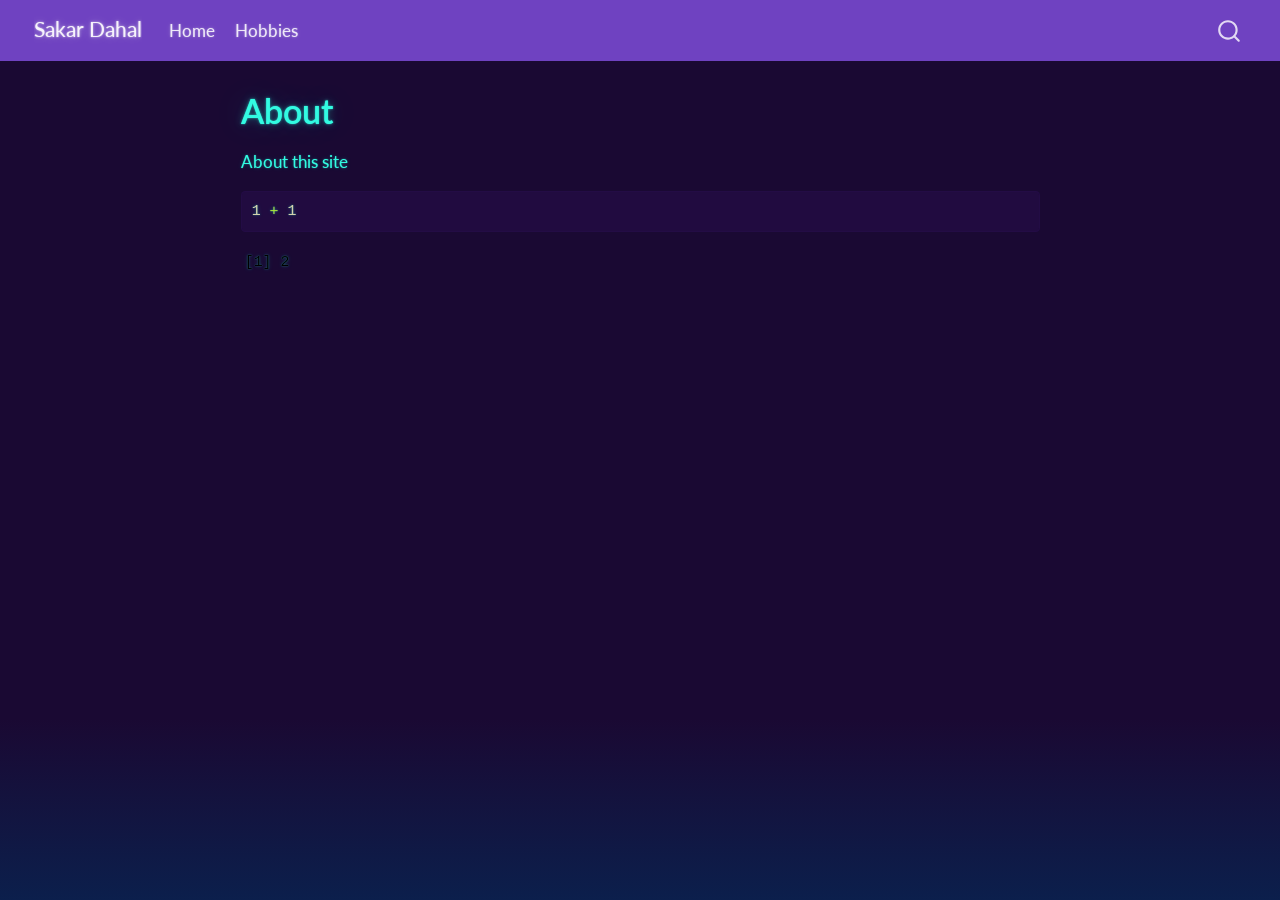
<file: docs/about.html>
<!DOCTYPE html>
<html xmlns="http://www.w3.org/1999/xhtml" lang="en" xml:lang="en"><head>

<meta charset="utf-8">
<meta name="generator" content="quarto-1.8.25">

<meta name="viewport" content="width=device-width, initial-scale=1.0, user-scalable=yes">


<title>About – Sakar Dahal</title>
<style>
code{white-space: pre-wrap;}
span.smallcaps{font-variant: small-caps;}
div.columns{display: flex; gap: min(4vw, 1.5em);}
div.column{flex: auto; overflow-x: auto;}
div.hanging-indent{margin-left: 1.5em; text-indent: -1.5em;}
ul.task-list{list-style: none;}
ul.task-list li input[type="checkbox"] {
  width: 0.8em;
  margin: 0 0.8em 0.2em -1em; /* quarto-specific, see https://github.com/quarto-dev/quarto-cli/issues/4556 */ 
  vertical-align: middle;
}
/* CSS for syntax highlighting */
html { -webkit-text-size-adjust: 100%; }
pre > code.sourceCode { white-space: pre; position: relative; }
pre > code.sourceCode > span { display: inline-block; line-height: 1.25; }
pre > code.sourceCode > span:empty { height: 1.2em; }
.sourceCode { overflow: visible; }
code.sourceCode > span { color: inherit; text-decoration: inherit; }
div.sourceCode { margin: 1em 0; }
pre.sourceCode { margin: 0; }
@media screen {
div.sourceCode { overflow: auto; }
}
@media print {
pre > code.sourceCode { white-space: pre-wrap; }
pre > code.sourceCode > span { text-indent: -5em; padding-left: 5em; }
}
pre.numberSource code
  { counter-reset: source-line 0; }
pre.numberSource code > span
  { position: relative; left: -4em; counter-increment: source-line; }
pre.numberSource code > span > a:first-child::before
  { content: counter(source-line);
    position: relative; left: -1em; text-align: right; vertical-align: baseline;
    border: none; display: inline-block;
    -webkit-touch-callout: none; -webkit-user-select: none;
    -khtml-user-select: none; -moz-user-select: none;
    -ms-user-select: none; user-select: none;
    padding: 0 4px; width: 4em;
  }
pre.numberSource { margin-left: 3em;  padding-left: 4px; }
div.sourceCode
  {   }
@media screen {
pre > code.sourceCode > span > a:first-child::before { text-decoration: underline; }
}
</style>


<script src="site_libs/quarto-nav/quarto-nav.js"></script>
<script src="site_libs/quarto-nav/headroom.min.js"></script>
<script src="site_libs/clipboard/clipboard.min.js"></script>
<script src="site_libs/quarto-search/autocomplete.umd.js"></script>
<script src="site_libs/quarto-search/fuse.min.js"></script>
<script src="site_libs/quarto-search/quarto-search.js"></script>
<meta name="quarto:offset" content="./">
<script src="site_libs/quarto-html/quarto.js" type="module"></script>
<script src="site_libs/quarto-html/tabsets/tabsets.js" type="module"></script>
<script src="site_libs/quarto-html/axe/axe-check.js" type="module"></script>
<script src="site_libs/quarto-html/popper.min.js"></script>
<script src="site_libs/quarto-html/tippy.umd.min.js"></script>
<script src="site_libs/quarto-html/anchor.min.js"></script>
<link href="site_libs/quarto-html/tippy.css" rel="stylesheet">
<link href="site_libs/quarto-html/quarto-syntax-highlighting-dark-707d8167ce6003fca903bfe2be84ab7f.css" rel="stylesheet" id="quarto-text-highlighting-styles">
<script src="site_libs/bootstrap/bootstrap.min.js"></script>
<link href="site_libs/bootstrap/bootstrap-icons.css" rel="stylesheet">
<link href="site_libs/bootstrap/bootstrap-812b6faf5bfc829b3e56fdeeaa55c95f.min.css" rel="stylesheet" append-hash="true" id="quarto-bootstrap" data-mode="dark">
<script id="quarto-search-options" type="application/json">{
  "location": "navbar",
  "copy-button": false,
  "collapse-after": 3,
  "panel-placement": "end",
  "type": "overlay",
  "limit": 50,
  "keyboard-shortcut": [
    "f",
    "/",
    "s"
  ],
  "show-item-context": false,
  "language": {
    "search-no-results-text": "No results",
    "search-matching-documents-text": "matching documents",
    "search-copy-link-title": "Copy link to search",
    "search-hide-matches-text": "Hide additional matches",
    "search-more-match-text": "more match in this document",
    "search-more-matches-text": "more matches in this document",
    "search-clear-button-title": "Clear",
    "search-text-placeholder": "",
    "search-detached-cancel-button-title": "Cancel",
    "search-submit-button-title": "Submit",
    "search-label": "Search"
  }
}</script>


</head>

<body class="nav-fixed fullcontent quarto-light">

<div id="quarto-search-results"></div>
  <header id="quarto-header" class="headroom fixed-top">
    <nav class="navbar navbar-expand-lg " data-bs-theme="dark">
      <div class="navbar-container container-fluid">
      <div class="navbar-brand-container mx-auto">
    <a href="./index.html" class="navbar-brand navbar-brand-logo">
    </a>
    <a class="navbar-brand" href="./index.html">
    <span class="navbar-title">Sakar Dahal</span>
    </a>
  </div>
            <div id="quarto-search" class="" title="Search"></div>
          <button class="navbar-toggler" type="button" data-bs-toggle="collapse" data-bs-target="#navbarCollapse" aria-controls="navbarCollapse" role="menu" aria-expanded="false" aria-label="Toggle navigation" onclick="if (window.quartoToggleHeadroom) { window.quartoToggleHeadroom(); }">
  <span class="navbar-toggler-icon"></span>
</button>
          <div class="collapse navbar-collapse" id="navbarCollapse">
            <ul class="navbar-nav navbar-nav-scroll me-auto">
  <li class="nav-item">
    <a class="nav-link" href="./index.html"> 
<span class="menu-text">Home</span></a>
  </li>  
  <li class="nav-item">
    <a class="nav-link" href="./hobbies.html"> 
<span class="menu-text">Hobbies</span></a>
  </li>  
</ul>
          </div> <!-- /navcollapse -->
            <div class="quarto-navbar-tools">
</div>
      </div> <!-- /container-fluid -->
    </nav>
</header>
<!-- content -->
<div id="quarto-content" class="quarto-container page-columns page-rows-contents page-layout-article page-navbar">
<!-- sidebar -->
<!-- margin-sidebar -->
    
<!-- main -->
<main class="content" id="quarto-document-content">

<header id="title-block-header" class="quarto-title-block default">
<div class="quarto-title">
<h1 class="title">About</h1>
</div>



<div class="quarto-title-meta">

    
  
    
  </div>
  


</header>


<p>About this site</p>
<div class="cell">
<div class="code-copy-outer-scaffold"><div class="sourceCode cell-code" id="cb1"><pre class="sourceCode r code-with-copy"><code class="sourceCode r"><span id="cb1-1"><a href="#cb1-1" aria-hidden="true" tabindex="-1"></a><span class="dv">1</span> <span class="sc">+</span> <span class="dv">1</span></span></code></pre></div><button title="Copy to Clipboard" class="code-copy-button"><i class="bi"></i></button></div>
<div class="cell-output cell-output-stdout">
<pre><code>[1] 2</code></pre>
</div>
</div>



</main> <!-- /main -->
<script id="quarto-html-after-body" type="application/javascript">
  window.document.addEventListener("DOMContentLoaded", function (event) {
    const icon = "";
    const anchorJS = new window.AnchorJS();
    anchorJS.options = {
      placement: 'right',
      icon: icon
    };
    anchorJS.add('.anchored');
    const isCodeAnnotation = (el) => {
      for (const clz of el.classList) {
        if (clz.startsWith('code-annotation-')) {                     
          return true;
        }
      }
      return false;
    }
    const onCopySuccess = function(e) {
      // button target
      const button = e.trigger;
      // don't keep focus
      button.blur();
      // flash "checked"
      button.classList.add('code-copy-button-checked');
      var currentTitle = button.getAttribute("title");
      button.setAttribute("title", "Copied!");
      let tooltip;
      if (window.bootstrap) {
        button.setAttribute("data-bs-toggle", "tooltip");
        button.setAttribute("data-bs-placement", "left");
        button.setAttribute("data-bs-title", "Copied!");
        tooltip = new bootstrap.Tooltip(button, 
          { trigger: "manual", 
            customClass: "code-copy-button-tooltip",
            offset: [0, -8]});
        tooltip.show();    
      }
      setTimeout(function() {
        if (tooltip) {
          tooltip.hide();
          button.removeAttribute("data-bs-title");
          button.removeAttribute("data-bs-toggle");
          button.removeAttribute("data-bs-placement");
        }
        button.setAttribute("title", currentTitle);
        button.classList.remove('code-copy-button-checked');
      }, 1000);
      // clear code selection
      e.clearSelection();
    }
    const getTextToCopy = function(trigger) {
      const outerScaffold = trigger.parentElement.cloneNode(true);
      const codeEl = outerScaffold.querySelector('code');
      for (const childEl of codeEl.children) {
        if (isCodeAnnotation(childEl)) {
          childEl.remove();
        }
      }
      return codeEl.innerText;
    }
    const clipboard = new window.ClipboardJS('.code-copy-button:not([data-in-quarto-modal])', {
      text: getTextToCopy
    });
    clipboard.on('success', onCopySuccess);
    if (window.document.getElementById('quarto-embedded-source-code-modal')) {
      const clipboardModal = new window.ClipboardJS('.code-copy-button[data-in-quarto-modal]', {
        text: getTextToCopy,
        container: window.document.getElementById('quarto-embedded-source-code-modal')
      });
      clipboardModal.on('success', onCopySuccess);
    }
      var localhostRegex = new RegExp(/^(?:http|https):\/\/localhost\:?[0-9]*\//);
      var mailtoRegex = new RegExp(/^mailto:/);
        var filterRegex = new RegExp('/' + window.location.host + '/');
      var isInternal = (href) => {
          return filterRegex.test(href) || localhostRegex.test(href) || mailtoRegex.test(href);
      }
      // Inspect non-navigation links and adorn them if external
     var links = window.document.querySelectorAll('a[href]:not(.nav-link):not(.navbar-brand):not(.toc-action):not(.sidebar-link):not(.sidebar-item-toggle):not(.pagination-link):not(.no-external):not([aria-hidden]):not(.dropdown-item):not(.quarto-navigation-tool):not(.about-link)');
      for (var i=0; i<links.length; i++) {
        const link = links[i];
        if (!isInternal(link.href)) {
          // undo the damage that might have been done by quarto-nav.js in the case of
          // links that we want to consider external
          if (link.dataset.originalHref !== undefined) {
            link.href = link.dataset.originalHref;
          }
        }
      }
    function tippyHover(el, contentFn, onTriggerFn, onUntriggerFn) {
      const config = {
        allowHTML: true,
        maxWidth: 500,
        delay: 100,
        arrow: false,
        appendTo: function(el) {
            return el.parentElement;
        },
        interactive: true,
        interactiveBorder: 10,
        theme: 'quarto',
        placement: 'bottom-start',
      };
      if (contentFn) {
        config.content = contentFn;
      }
      if (onTriggerFn) {
        config.onTrigger = onTriggerFn;
      }
      if (onUntriggerFn) {
        config.onUntrigger = onUntriggerFn;
      }
      window.tippy(el, config); 
    }
    const noterefs = window.document.querySelectorAll('a[role="doc-noteref"]');
    for (var i=0; i<noterefs.length; i++) {
      const ref = noterefs[i];
      tippyHover(ref, function() {
        // use id or data attribute instead here
        let href = ref.getAttribute('data-footnote-href') || ref.getAttribute('href');
        try { href = new URL(href).hash; } catch {}
        const id = href.replace(/^#\/?/, "");
        const note = window.document.getElementById(id);
        if (note) {
          return note.innerHTML;
        } else {
          return "";
        }
      });
    }
    const xrefs = window.document.querySelectorAll('a.quarto-xref');
    const processXRef = (id, note) => {
      // Strip column container classes
      const stripColumnClz = (el) => {
        el.classList.remove("page-full", "page-columns");
        if (el.children) {
          for (const child of el.children) {
            stripColumnClz(child);
          }
        }
      }
      stripColumnClz(note)
      if (id === null || id.startsWith('sec-')) {
        // Special case sections, only their first couple elements
        const container = document.createElement("div");
        if (note.children && note.children.length > 2) {
          container.appendChild(note.children[0].cloneNode(true));
          for (let i = 1; i < note.children.length; i++) {
            const child = note.children[i];
            if (child.tagName === "P" && child.innerText === "") {
              continue;
            } else {
              container.appendChild(child.cloneNode(true));
              break;
            }
          }
          if (window.Quarto?.typesetMath) {
            window.Quarto.typesetMath(container);
          }
          return container.innerHTML
        } else {
          if (window.Quarto?.typesetMath) {
            window.Quarto.typesetMath(note);
          }
          return note.innerHTML;
        }
      } else {
        // Remove any anchor links if they are present
        const anchorLink = note.querySelector('a.anchorjs-link');
        if (anchorLink) {
          anchorLink.remove();
        }
        if (window.Quarto?.typesetMath) {
          window.Quarto.typesetMath(note);
        }
        if (note.classList.contains("callout")) {
          return note.outerHTML;
        } else {
          return note.innerHTML;
        }
      }
    }
    for (var i=0; i<xrefs.length; i++) {
      const xref = xrefs[i];
      tippyHover(xref, undefined, function(instance) {
        instance.disable();
        let url = xref.getAttribute('href');
        let hash = undefined; 
        if (url.startsWith('#')) {
          hash = url;
        } else {
          try { hash = new URL(url).hash; } catch {}
        }
        if (hash) {
          const id = hash.replace(/^#\/?/, "");
          const note = window.document.getElementById(id);
          if (note !== null) {
            try {
              const html = processXRef(id, note.cloneNode(true));
              instance.setContent(html);
            } finally {
              instance.enable();
              instance.show();
            }
          } else {
            // See if we can fetch this
            fetch(url.split('#')[0])
            .then(res => res.text())
            .then(html => {
              const parser = new DOMParser();
              const htmlDoc = parser.parseFromString(html, "text/html");
              const note = htmlDoc.getElementById(id);
              if (note !== null) {
                const html = processXRef(id, note);
                instance.setContent(html);
              } 
            }).finally(() => {
              instance.enable();
              instance.show();
            });
          }
        } else {
          // See if we can fetch a full url (with no hash to target)
          // This is a special case and we should probably do some content thinning / targeting
          fetch(url)
          .then(res => res.text())
          .then(html => {
            const parser = new DOMParser();
            const htmlDoc = parser.parseFromString(html, "text/html");
            const note = htmlDoc.querySelector('main.content');
            if (note !== null) {
              // This should only happen for chapter cross references
              // (since there is no id in the URL)
              // remove the first header
              if (note.children.length > 0 && note.children[0].tagName === "HEADER") {
                note.children[0].remove();
              }
              const html = processXRef(null, note);
              instance.setContent(html);
            } 
          }).finally(() => {
            instance.enable();
            instance.show();
          });
        }
      }, function(instance) {
      });
    }
        let selectedAnnoteEl;
        const selectorForAnnotation = ( cell, annotation) => {
          let cellAttr = 'data-code-cell="' + cell + '"';
          let lineAttr = 'data-code-annotation="' +  annotation + '"';
          const selector = 'span[' + cellAttr + '][' + lineAttr + ']';
          return selector;
        }
        const selectCodeLines = (annoteEl) => {
          const doc = window.document;
          const targetCell = annoteEl.getAttribute("data-target-cell");
          const targetAnnotation = annoteEl.getAttribute("data-target-annotation");
          const annoteSpan = window.document.querySelector(selectorForAnnotation(targetCell, targetAnnotation));
          const lines = annoteSpan.getAttribute("data-code-lines").split(",");
          const lineIds = lines.map((line) => {
            return targetCell + "-" + line;
          })
          let top = null;
          let height = null;
          let parent = null;
          if (lineIds.length > 0) {
              //compute the position of the single el (top and bottom and make a div)
              const el = window.document.getElementById(lineIds[0]);
              top = el.offsetTop;
              height = el.offsetHeight;
              parent = el.parentElement.parentElement;
            if (lineIds.length > 1) {
              const lastEl = window.document.getElementById(lineIds[lineIds.length - 1]);
              const bottom = lastEl.offsetTop + lastEl.offsetHeight;
              height = bottom - top;
            }
            if (top !== null && height !== null && parent !== null) {
              // cook up a div (if necessary) and position it 
              let div = window.document.getElementById("code-annotation-line-highlight");
              if (div === null) {
                div = window.document.createElement("div");
                div.setAttribute("id", "code-annotation-line-highlight");
                div.style.position = 'absolute';
                parent.appendChild(div);
              }
              div.style.top = top - 2 + "px";
              div.style.height = height + 4 + "px";
              div.style.left = 0;
              let gutterDiv = window.document.getElementById("code-annotation-line-highlight-gutter");
              if (gutterDiv === null) {
                gutterDiv = window.document.createElement("div");
                gutterDiv.setAttribute("id", "code-annotation-line-highlight-gutter");
                gutterDiv.style.position = 'absolute';
                const codeCell = window.document.getElementById(targetCell);
                const gutter = codeCell.querySelector('.code-annotation-gutter');
                gutter.appendChild(gutterDiv);
              }
              gutterDiv.style.top = top - 2 + "px";
              gutterDiv.style.height = height + 4 + "px";
            }
            selectedAnnoteEl = annoteEl;
          }
        };
        const unselectCodeLines = () => {
          const elementsIds = ["code-annotation-line-highlight", "code-annotation-line-highlight-gutter"];
          elementsIds.forEach((elId) => {
            const div = window.document.getElementById(elId);
            if (div) {
              div.remove();
            }
          });
          selectedAnnoteEl = undefined;
        };
          // Handle positioning of the toggle
      window.addEventListener(
        "resize",
        throttle(() => {
          elRect = undefined;
          if (selectedAnnoteEl) {
            selectCodeLines(selectedAnnoteEl);
          }
        }, 10)
      );
      function throttle(fn, ms) {
      let throttle = false;
      let timer;
        return (...args) => {
          if(!throttle) { // first call gets through
              fn.apply(this, args);
              throttle = true;
          } else { // all the others get throttled
              if(timer) clearTimeout(timer); // cancel #2
              timer = setTimeout(() => {
                fn.apply(this, args);
                timer = throttle = false;
              }, ms);
          }
        };
      }
        // Attach click handler to the DT
        const annoteDls = window.document.querySelectorAll('dt[data-target-cell]');
        for (const annoteDlNode of annoteDls) {
          annoteDlNode.addEventListener('click', (event) => {
            const clickedEl = event.target;
            if (clickedEl !== selectedAnnoteEl) {
              unselectCodeLines();
              const activeEl = window.document.querySelector('dt[data-target-cell].code-annotation-active');
              if (activeEl) {
                activeEl.classList.remove('code-annotation-active');
              }
              selectCodeLines(clickedEl);
              clickedEl.classList.add('code-annotation-active');
            } else {
              // Unselect the line
              unselectCodeLines();
              clickedEl.classList.remove('code-annotation-active');
            }
          });
        }
    const findCites = (el) => {
      const parentEl = el.parentElement;
      if (parentEl) {
        const cites = parentEl.dataset.cites;
        if (cites) {
          return {
            el,
            cites: cites.split(' ')
          };
        } else {
          return findCites(el.parentElement)
        }
      } else {
        return undefined;
      }
    };
    var bibliorefs = window.document.querySelectorAll('a[role="doc-biblioref"]');
    for (var i=0; i<bibliorefs.length; i++) {
      const ref = bibliorefs[i];
      const citeInfo = findCites(ref);
      if (citeInfo) {
        tippyHover(citeInfo.el, function() {
          var popup = window.document.createElement('div');
          citeInfo.cites.forEach(function(cite) {
            var citeDiv = window.document.createElement('div');
            citeDiv.classList.add('hanging-indent');
            citeDiv.classList.add('csl-entry');
            var biblioDiv = window.document.getElementById('ref-' + cite);
            if (biblioDiv) {
              citeDiv.innerHTML = biblioDiv.innerHTML;
            }
            popup.appendChild(citeDiv);
          });
          return popup.innerHTML;
        });
      }
    }
  });
  </script>
</div> <!-- /content -->




</body></html>
</file>
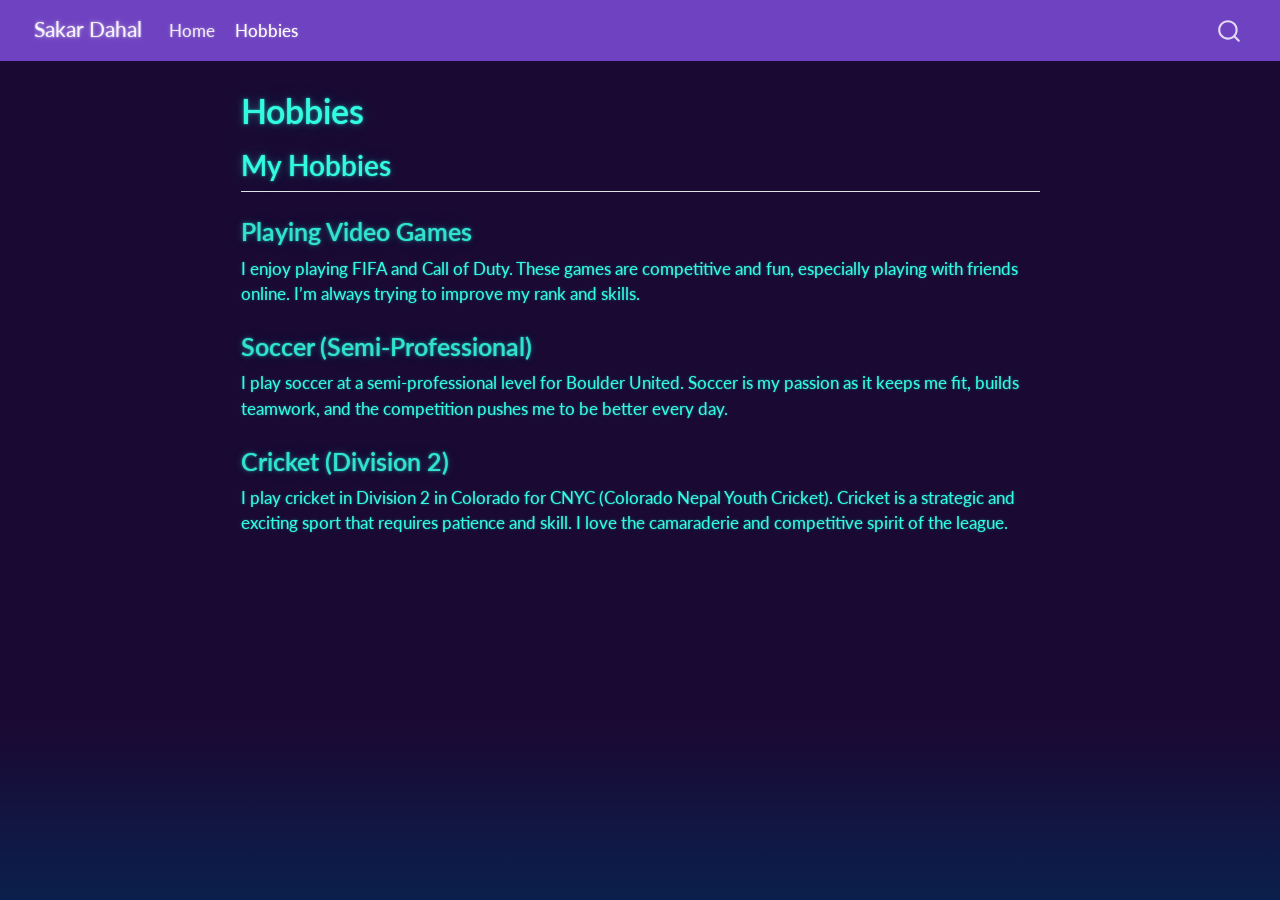
<file: docs/hobbies.html>
<!DOCTYPE html>
<html xmlns="http://www.w3.org/1999/xhtml" lang="en" xml:lang="en"><head>

<meta charset="utf-8">
<meta name="generator" content="quarto-1.8.25">

<meta name="viewport" content="width=device-width, initial-scale=1.0, user-scalable=yes">


<title>Hobbies – Sakar Dahal</title>
<style>
code{white-space: pre-wrap;}
span.smallcaps{font-variant: small-caps;}
div.columns{display: flex; gap: min(4vw, 1.5em);}
div.column{flex: auto; overflow-x: auto;}
div.hanging-indent{margin-left: 1.5em; text-indent: -1.5em;}
ul.task-list{list-style: none;}
ul.task-list li input[type="checkbox"] {
  width: 0.8em;
  margin: 0 0.8em 0.2em -1em; /* quarto-specific, see https://github.com/quarto-dev/quarto-cli/issues/4556 */ 
  vertical-align: middle;
}
</style>


<script src="site_libs/quarto-nav/quarto-nav.js"></script>
<script src="site_libs/quarto-nav/headroom.min.js"></script>
<script src="site_libs/clipboard/clipboard.min.js"></script>
<script src="site_libs/quarto-search/autocomplete.umd.js"></script>
<script src="site_libs/quarto-search/fuse.min.js"></script>
<script src="site_libs/quarto-search/quarto-search.js"></script>
<meta name="quarto:offset" content="./">
<script src="site_libs/quarto-html/quarto.js" type="module"></script>
<script src="site_libs/quarto-html/tabsets/tabsets.js" type="module"></script>
<script src="site_libs/quarto-html/axe/axe-check.js" type="module"></script>
<script src="site_libs/quarto-html/popper.min.js"></script>
<script src="site_libs/quarto-html/tippy.umd.min.js"></script>
<script src="site_libs/quarto-html/anchor.min.js"></script>
<link href="site_libs/quarto-html/tippy.css" rel="stylesheet">
<link href="site_libs/quarto-html/quarto-syntax-highlighting-dark-707d8167ce6003fca903bfe2be84ab7f.css" rel="stylesheet" id="quarto-text-highlighting-styles">
<script src="site_libs/bootstrap/bootstrap.min.js"></script>
<link href="site_libs/bootstrap/bootstrap-icons.css" rel="stylesheet">
<link href="site_libs/bootstrap/bootstrap-812b6faf5bfc829b3e56fdeeaa55c95f.min.css" rel="stylesheet" append-hash="true" id="quarto-bootstrap" data-mode="dark">
<script id="quarto-search-options" type="application/json">{
  "location": "navbar",
  "copy-button": false,
  "collapse-after": 3,
  "panel-placement": "end",
  "type": "overlay",
  "limit": 50,
  "keyboard-shortcut": [
    "f",
    "/",
    "s"
  ],
  "show-item-context": false,
  "language": {
    "search-no-results-text": "No results",
    "search-matching-documents-text": "matching documents",
    "search-copy-link-title": "Copy link to search",
    "search-hide-matches-text": "Hide additional matches",
    "search-more-match-text": "more match in this document",
    "search-more-matches-text": "more matches in this document",
    "search-clear-button-title": "Clear",
    "search-text-placeholder": "",
    "search-detached-cancel-button-title": "Cancel",
    "search-submit-button-title": "Submit",
    "search-label": "Search"
  }
}</script>


</head>

<body class="nav-fixed fullcontent quarto-light">

<div id="quarto-search-results"></div>
  <header id="quarto-header" class="headroom fixed-top">
    <nav class="navbar navbar-expand-lg " data-bs-theme="dark">
      <div class="navbar-container container-fluid">
      <div class="navbar-brand-container mx-auto">
    <a href="./index.html" class="navbar-brand navbar-brand-logo">
    </a>
    <a class="navbar-brand" href="./index.html">
    <span class="navbar-title">Sakar Dahal</span>
    </a>
  </div>
            <div id="quarto-search" class="" title="Search"></div>
          <button class="navbar-toggler" type="button" data-bs-toggle="collapse" data-bs-target="#navbarCollapse" aria-controls="navbarCollapse" role="menu" aria-expanded="false" aria-label="Toggle navigation" onclick="if (window.quartoToggleHeadroom) { window.quartoToggleHeadroom(); }">
  <span class="navbar-toggler-icon"></span>
</button>
          <div class="collapse navbar-collapse" id="navbarCollapse">
            <ul class="navbar-nav navbar-nav-scroll me-auto">
  <li class="nav-item">
    <a class="nav-link" href="./index.html"> 
<span class="menu-text">Home</span></a>
  </li>  
  <li class="nav-item">
    <a class="nav-link active" href="./hobbies.html" aria-current="page"> 
<span class="menu-text">Hobbies</span></a>
  </li>  
</ul>
          </div> <!-- /navcollapse -->
            <div class="quarto-navbar-tools">
</div>
      </div> <!-- /container-fluid -->
    </nav>
</header>
<!-- content -->
<div id="quarto-content" class="quarto-container page-columns page-rows-contents page-layout-article page-navbar">
<!-- sidebar -->
<!-- margin-sidebar -->
    
<!-- main -->
<main class="content" id="quarto-document-content">

<header id="title-block-header" class="quarto-title-block default">
<div class="quarto-title">
<h1 class="title">Hobbies</h1>
</div>



<div class="quarto-title-meta">

    
  
    
  </div>
  


</header>


<section id="my-hobbies" class="level2">
<h2 class="anchored" data-anchor-id="my-hobbies">My Hobbies</h2>
<section id="playing-video-games" class="level3">
<h3 class="anchored" data-anchor-id="playing-video-games">Playing Video Games</h3>
<p>I enjoy playing FIFA and Call of Duty. These games are competitive and fun, especially playing with friends online. I’m always trying to improve my rank and skills.</p>
</section>
<section id="soccer-semi-professional" class="level3">
<h3 class="anchored" data-anchor-id="soccer-semi-professional">Soccer (Semi-Professional)</h3>
<p>I play soccer at a semi-professional level for Boulder United. Soccer is my passion as it keeps me fit, builds teamwork, and the competition pushes me to be better every day.</p>
</section>
<section id="cricket-division-2" class="level3">
<h3 class="anchored" data-anchor-id="cricket-division-2">Cricket (Division 2)</h3>
<p>I play cricket in Division 2 in Colorado for CNYC (Colorado Nepal Youth Cricket). Cricket is a strategic and exciting sport that requires patience and skill. I love the camaraderie and competitive spirit of the league.</p>


</section>
</section>

</main> <!-- /main -->
<script id="quarto-html-after-body" type="application/javascript">
  window.document.addEventListener("DOMContentLoaded", function (event) {
    const icon = "";
    const anchorJS = new window.AnchorJS();
    anchorJS.options = {
      placement: 'right',
      icon: icon
    };
    anchorJS.add('.anchored');
    const isCodeAnnotation = (el) => {
      for (const clz of el.classList) {
        if (clz.startsWith('code-annotation-')) {                     
          return true;
        }
      }
      return false;
    }
    const onCopySuccess = function(e) {
      // button target
      const button = e.trigger;
      // don't keep focus
      button.blur();
      // flash "checked"
      button.classList.add('code-copy-button-checked');
      var currentTitle = button.getAttribute("title");
      button.setAttribute("title", "Copied!");
      let tooltip;
      if (window.bootstrap) {
        button.setAttribute("data-bs-toggle", "tooltip");
        button.setAttribute("data-bs-placement", "left");
        button.setAttribute("data-bs-title", "Copied!");
        tooltip = new bootstrap.Tooltip(button, 
          { trigger: "manual", 
            customClass: "code-copy-button-tooltip",
            offset: [0, -8]});
        tooltip.show();    
      }
      setTimeout(function() {
        if (tooltip) {
          tooltip.hide();
          button.removeAttribute("data-bs-title");
          button.removeAttribute("data-bs-toggle");
          button.removeAttribute("data-bs-placement");
        }
        button.setAttribute("title", currentTitle);
        button.classList.remove('code-copy-button-checked');
      }, 1000);
      // clear code selection
      e.clearSelection();
    }
    const getTextToCopy = function(trigger) {
      const outerScaffold = trigger.parentElement.cloneNode(true);
      const codeEl = outerScaffold.querySelector('code');
      for (const childEl of codeEl.children) {
        if (isCodeAnnotation(childEl)) {
          childEl.remove();
        }
      }
      return codeEl.innerText;
    }
    const clipboard = new window.ClipboardJS('.code-copy-button:not([data-in-quarto-modal])', {
      text: getTextToCopy
    });
    clipboard.on('success', onCopySuccess);
    if (window.document.getElementById('quarto-embedded-source-code-modal')) {
      const clipboardModal = new window.ClipboardJS('.code-copy-button[data-in-quarto-modal]', {
        text: getTextToCopy,
        container: window.document.getElementById('quarto-embedded-source-code-modal')
      });
      clipboardModal.on('success', onCopySuccess);
    }
      var localhostRegex = new RegExp(/^(?:http|https):\/\/localhost\:?[0-9]*\//);
      var mailtoRegex = new RegExp(/^mailto:/);
        var filterRegex = new RegExp('/' + window.location.host + '/');
      var isInternal = (href) => {
          return filterRegex.test(href) || localhostRegex.test(href) || mailtoRegex.test(href);
      }
      // Inspect non-navigation links and adorn them if external
     var links = window.document.querySelectorAll('a[href]:not(.nav-link):not(.navbar-brand):not(.toc-action):not(.sidebar-link):not(.sidebar-item-toggle):not(.pagination-link):not(.no-external):not([aria-hidden]):not(.dropdown-item):not(.quarto-navigation-tool):not(.about-link)');
      for (var i=0; i<links.length; i++) {
        const link = links[i];
        if (!isInternal(link.href)) {
          // undo the damage that might have been done by quarto-nav.js in the case of
          // links that we want to consider external
          if (link.dataset.originalHref !== undefined) {
            link.href = link.dataset.originalHref;
          }
        }
      }
    function tippyHover(el, contentFn, onTriggerFn, onUntriggerFn) {
      const config = {
        allowHTML: true,
        maxWidth: 500,
        delay: 100,
        arrow: false,
        appendTo: function(el) {
            return el.parentElement;
        },
        interactive: true,
        interactiveBorder: 10,
        theme: 'quarto',
        placement: 'bottom-start',
      };
      if (contentFn) {
        config.content = contentFn;
      }
      if (onTriggerFn) {
        config.onTrigger = onTriggerFn;
      }
      if (onUntriggerFn) {
        config.onUntrigger = onUntriggerFn;
      }
      window.tippy(el, config); 
    }
    const noterefs = window.document.querySelectorAll('a[role="doc-noteref"]');
    for (var i=0; i<noterefs.length; i++) {
      const ref = noterefs[i];
      tippyHover(ref, function() {
        // use id or data attribute instead here
        let href = ref.getAttribute('data-footnote-href') || ref.getAttribute('href');
        try { href = new URL(href).hash; } catch {}
        const id = href.replace(/^#\/?/, "");
        const note = window.document.getElementById(id);
        if (note) {
          return note.innerHTML;
        } else {
          return "";
        }
      });
    }
    const xrefs = window.document.querySelectorAll('a.quarto-xref');
    const processXRef = (id, note) => {
      // Strip column container classes
      const stripColumnClz = (el) => {
        el.classList.remove("page-full", "page-columns");
        if (el.children) {
          for (const child of el.children) {
            stripColumnClz(child);
          }
        }
      }
      stripColumnClz(note)
      if (id === null || id.startsWith('sec-')) {
        // Special case sections, only their first couple elements
        const container = document.createElement("div");
        if (note.children && note.children.length > 2) {
          container.appendChild(note.children[0].cloneNode(true));
          for (let i = 1; i < note.children.length; i++) {
            const child = note.children[i];
            if (child.tagName === "P" && child.innerText === "") {
              continue;
            } else {
              container.appendChild(child.cloneNode(true));
              break;
            }
          }
          if (window.Quarto?.typesetMath) {
            window.Quarto.typesetMath(container);
          }
          return container.innerHTML
        } else {
          if (window.Quarto?.typesetMath) {
            window.Quarto.typesetMath(note);
          }
          return note.innerHTML;
        }
      } else {
        // Remove any anchor links if they are present
        const anchorLink = note.querySelector('a.anchorjs-link');
        if (anchorLink) {
          anchorLink.remove();
        }
        if (window.Quarto?.typesetMath) {
          window.Quarto.typesetMath(note);
        }
        if (note.classList.contains("callout")) {
          return note.outerHTML;
        } else {
          return note.innerHTML;
        }
      }
    }
    for (var i=0; i<xrefs.length; i++) {
      const xref = xrefs[i];
      tippyHover(xref, undefined, function(instance) {
        instance.disable();
        let url = xref.getAttribute('href');
        let hash = undefined; 
        if (url.startsWith('#')) {
          hash = url;
        } else {
          try { hash = new URL(url).hash; } catch {}
        }
        if (hash) {
          const id = hash.replace(/^#\/?/, "");
          const note = window.document.getElementById(id);
          if (note !== null) {
            try {
              const html = processXRef(id, note.cloneNode(true));
              instance.setContent(html);
            } finally {
              instance.enable();
              instance.show();
            }
          } else {
            // See if we can fetch this
            fetch(url.split('#')[0])
            .then(res => res.text())
            .then(html => {
              const parser = new DOMParser();
              const htmlDoc = parser.parseFromString(html, "text/html");
              const note = htmlDoc.getElementById(id);
              if (note !== null) {
                const html = processXRef(id, note);
                instance.setContent(html);
              } 
            }).finally(() => {
              instance.enable();
              instance.show();
            });
          }
        } else {
          // See if we can fetch a full url (with no hash to target)
          // This is a special case and we should probably do some content thinning / targeting
          fetch(url)
          .then(res => res.text())
          .then(html => {
            const parser = new DOMParser();
            const htmlDoc = parser.parseFromString(html, "text/html");
            const note = htmlDoc.querySelector('main.content');
            if (note !== null) {
              // This should only happen for chapter cross references
              // (since there is no id in the URL)
              // remove the first header
              if (note.children.length > 0 && note.children[0].tagName === "HEADER") {
                note.children[0].remove();
              }
              const html = processXRef(null, note);
              instance.setContent(html);
            } 
          }).finally(() => {
            instance.enable();
            instance.show();
          });
        }
      }, function(instance) {
      });
    }
        let selectedAnnoteEl;
        const selectorForAnnotation = ( cell, annotation) => {
          let cellAttr = 'data-code-cell="' + cell + '"';
          let lineAttr = 'data-code-annotation="' +  annotation + '"';
          const selector = 'span[' + cellAttr + '][' + lineAttr + ']';
          return selector;
        }
        const selectCodeLines = (annoteEl) => {
          const doc = window.document;
          const targetCell = annoteEl.getAttribute("data-target-cell");
          const targetAnnotation = annoteEl.getAttribute("data-target-annotation");
          const annoteSpan = window.document.querySelector(selectorForAnnotation(targetCell, targetAnnotation));
          const lines = annoteSpan.getAttribute("data-code-lines").split(",");
          const lineIds = lines.map((line) => {
            return targetCell + "-" + line;
          })
          let top = null;
          let height = null;
          let parent = null;
          if (lineIds.length > 0) {
              //compute the position of the single el (top and bottom and make a div)
              const el = window.document.getElementById(lineIds[0]);
              top = el.offsetTop;
              height = el.offsetHeight;
              parent = el.parentElement.parentElement;
            if (lineIds.length > 1) {
              const lastEl = window.document.getElementById(lineIds[lineIds.length - 1]);
              const bottom = lastEl.offsetTop + lastEl.offsetHeight;
              height = bottom - top;
            }
            if (top !== null && height !== null && parent !== null) {
              // cook up a div (if necessary) and position it 
              let div = window.document.getElementById("code-annotation-line-highlight");
              if (div === null) {
                div = window.document.createElement("div");
                div.setAttribute("id", "code-annotation-line-highlight");
                div.style.position = 'absolute';
                parent.appendChild(div);
              }
              div.style.top = top - 2 + "px";
              div.style.height = height + 4 + "px";
              div.style.left = 0;
              let gutterDiv = window.document.getElementById("code-annotation-line-highlight-gutter");
              if (gutterDiv === null) {
                gutterDiv = window.document.createElement("div");
                gutterDiv.setAttribute("id", "code-annotation-line-highlight-gutter");
                gutterDiv.style.position = 'absolute';
                const codeCell = window.document.getElementById(targetCell);
                const gutter = codeCell.querySelector('.code-annotation-gutter');
                gutter.appendChild(gutterDiv);
              }
              gutterDiv.style.top = top - 2 + "px";
              gutterDiv.style.height = height + 4 + "px";
            }
            selectedAnnoteEl = annoteEl;
          }
        };
        const unselectCodeLines = () => {
          const elementsIds = ["code-annotation-line-highlight", "code-annotation-line-highlight-gutter"];
          elementsIds.forEach((elId) => {
            const div = window.document.getElementById(elId);
            if (div) {
              div.remove();
            }
          });
          selectedAnnoteEl = undefined;
        };
          // Handle positioning of the toggle
      window.addEventListener(
        "resize",
        throttle(() => {
          elRect = undefined;
          if (selectedAnnoteEl) {
            selectCodeLines(selectedAnnoteEl);
          }
        }, 10)
      );
      function throttle(fn, ms) {
      let throttle = false;
      let timer;
        return (...args) => {
          if(!throttle) { // first call gets through
              fn.apply(this, args);
              throttle = true;
          } else { // all the others get throttled
              if(timer) clearTimeout(timer); // cancel #2
              timer = setTimeout(() => {
                fn.apply(this, args);
                timer = throttle = false;
              }, ms);
          }
        };
      }
        // Attach click handler to the DT
        const annoteDls = window.document.querySelectorAll('dt[data-target-cell]');
        for (const annoteDlNode of annoteDls) {
          annoteDlNode.addEventListener('click', (event) => {
            const clickedEl = event.target;
            if (clickedEl !== selectedAnnoteEl) {
              unselectCodeLines();
              const activeEl = window.document.querySelector('dt[data-target-cell].code-annotation-active');
              if (activeEl) {
                activeEl.classList.remove('code-annotation-active');
              }
              selectCodeLines(clickedEl);
              clickedEl.classList.add('code-annotation-active');
            } else {
              // Unselect the line
              unselectCodeLines();
              clickedEl.classList.remove('code-annotation-active');
            }
          });
        }
    const findCites = (el) => {
      const parentEl = el.parentElement;
      if (parentEl) {
        const cites = parentEl.dataset.cites;
        if (cites) {
          return {
            el,
            cites: cites.split(' ')
          };
        } else {
          return findCites(el.parentElement)
        }
      } else {
        return undefined;
      }
    };
    var bibliorefs = window.document.querySelectorAll('a[role="doc-biblioref"]');
    for (var i=0; i<bibliorefs.length; i++) {
      const ref = bibliorefs[i];
      const citeInfo = findCites(ref);
      if (citeInfo) {
        tippyHover(citeInfo.el, function() {
          var popup = window.document.createElement('div');
          citeInfo.cites.forEach(function(cite) {
            var citeDiv = window.document.createElement('div');
            citeDiv.classList.add('hanging-indent');
            citeDiv.classList.add('csl-entry');
            var biblioDiv = window.document.getElementById('ref-' + cite);
            if (biblioDiv) {
              citeDiv.innerHTML = biblioDiv.innerHTML;
            }
            popup.appendChild(citeDiv);
          });
          return popup.innerHTML;
        });
      }
    }
  });
  </script>
</div> <!-- /content -->




</body></html>
</file>
<file: docs/site_libs/quarto-html/tippy.css>
.tippy-box[data-animation=fade][data-state=hidden]{opacity:0}[data-tippy-root]{max-width:calc(100vw - 10px)}.tippy-box{position:relative;background-color:#333;color:#fff;border-radius:4px;font-size:14px;line-height:1.4;white-space:normal;outline:0;transition-property:transform,visibility,opacity}.tippy-box[data-placement^=top]>.tippy-arrow{bottom:0}.tippy-box[data-placement^=top]>.tippy-arrow:before{bottom:-7px;left:0;border-width:8px 8px 0;border-top-color:initial;transform-origin:center top}.tippy-box[data-placement^=bottom]>.tippy-arrow{top:0}.tippy-box[data-placement^=bottom]>.tippy-arrow:before{top:-7px;left:0;border-width:0 8px 8px;border-bottom-color:initial;transform-origin:center bottom}.tippy-box[data-placement^=left]>.tippy-arrow{right:0}.tippy-box[data-placement^=left]>.tippy-arrow:before{border-width:8px 0 8px 8px;border-left-color:initial;right:-7px;transform-origin:center left}.tippy-box[data-placement^=right]>.tippy-arrow{left:0}.tippy-box[data-placement^=right]>.tippy-arrow:before{left:-7px;border-width:8px 8px 8px 0;border-right-color:initial;transform-origin:center right}.tippy-box[data-inertia][data-state=visible]{transition-timing-function:cubic-bezier(.54,1.5,.38,1.11)}.tippy-arrow{width:16px;height:16px;color:#333}.tippy-arrow:before{content:"";position:absolute;border-color:transparent;border-style:solid}.tippy-content{position:relative;padding:5px 9px;z-index:1}
</file>
<file: docs/site_libs/quarto-html/quarto-syntax-highlighting-dark-707d8167ce6003fca903bfe2be84ab7f.css>
/* quarto syntax highlight colors */
:root {
  --quarto-hl-al-color: #f07178;
  --quarto-hl-an-color: #d4d0ab;
  --quarto-hl-at-color: #00e0e0;
  --quarto-hl-bn-color: #d4d0ab;
  --quarto-hl-bu-color: #abe338;
  --quarto-hl-ch-color: #abe338;
  --quarto-hl-co-color: #f8f8f2;
  --quarto-hl-cv-color: #ffd700;
  --quarto-hl-cn-color: #ffd700;
  --quarto-hl-cf-color: #ffa07a;
  --quarto-hl-dt-color: #ffa07a;
  --quarto-hl-dv-color: #d4d0ab;
  --quarto-hl-do-color: #f8f8f2;
  --quarto-hl-er-color: #f07178;
  --quarto-hl-ex-color: #00e0e0;
  --quarto-hl-fl-color: #d4d0ab;
  --quarto-hl-fu-color: #ffa07a;
  --quarto-hl-im-color: #abe338;
  --quarto-hl-in-color: #d4d0ab;
  --quarto-hl-kw-color: #ffa07a;
  --quarto-hl-op-color: #ffa07a;
  --quarto-hl-ot-color: #00e0e0;
  --quarto-hl-pp-color: #dcc6e0;
  --quarto-hl-re-color: #00e0e0;
  --quarto-hl-sc-color: #abe338;
  --quarto-hl-ss-color: #abe338;
  --quarto-hl-st-color: #abe338;
  --quarto-hl-va-color: #00e0e0;
  --quarto-hl-vs-color: #abe338;
  --quarto-hl-wa-color: #dcc6e0;
}

/* other quarto variables */
:root {
  --quarto-font-monospace: SFMono-Regular, Menlo, Monaco, Consolas, "Liberation Mono", "Courier New", monospace;
}

/* syntax highlight based on Pandoc's rules */
pre > code.sourceCode > span {
  color: #f8f8f2;
}

code.sourceCode > span {
  color: #f8f8f2;
}

div.sourceCode,
div.sourceCode pre.sourceCode {
  color: #f8f8f2;
}

/* Normal */
code span {
  color: #f8f8f2;
}

/* Alert */
code span.al {
  color: #f07178;
}

/* Annotation */
code span.an {
  color: #d4d0ab;
}

/* Attribute */
code span.at {
  color: #00e0e0;
}

/* BaseN */
code span.bn {
  color: #d4d0ab;
}

/* BuiltIn */
code span.bu {
  color: #abe338;
}

/* ControlFlow */
code span.cf {
  font-weight: bold;
  color: #ffa07a;
}

/* Char */
code span.ch {
  color: #abe338;
}

/* Constant */
code span.cn {
  color: #ffd700;
}

/* Comment */
code span.co {
  font-style: italic;
  color: #f8f8f2;
}

/* CommentVar */
code span.cv {
  color: #ffd700;
}

/* Documentation */
code span.do {
  color: #f8f8f2;
}

/* DataType */
code span.dt {
  color: #ffa07a;
}

/* DecVal */
code span.dv {
  color: #d4d0ab;
}

/* Error */
code span.er {
  color: #f07178;
  text-decoration: underline;
}

/* Extension */
code span.ex {
  font-weight: bold;
  color: #00e0e0;
}

/* Float */
code span.fl {
  color: #d4d0ab;
}

/* Function */
code span.fu {
  color: #ffa07a;
}

/* Import */
code span.im {
  color: #abe338;
}

/* Information */
code span.in {
  color: #d4d0ab;
}

/* Keyword */
code span.kw {
  font-weight: bold;
  color: #ffa07a;
}

/* Operator */
code span.op {
  color: #ffa07a;
}

/* Other */
code span.ot {
  color: #00e0e0;
}

/* Preprocessor */
code span.pp {
  color: #dcc6e0;
}

/* RegionMarker */
code span.re {
  background-color: #f8f8f2;
  color: #00e0e0;
}

/* SpecialChar */
code span.sc {
  color: #abe338;
}

/* SpecialString */
code span.ss {
  color: #abe338;
}

/* String */
code span.st {
  color: #abe338;
}

/* Variable */
code span.va {
  color: #00e0e0;
}

/* VerbatimString */
code span.vs {
  color: #abe338;
}

/* Warning */
code span.wa {
  color: #dcc6e0;
}

.prevent-inlining {
  content: "</";
}

/*# sourceMappingURL=f5ab3bb6f5ded8da9f12dd3a91d3da26.css.map */
</file>
